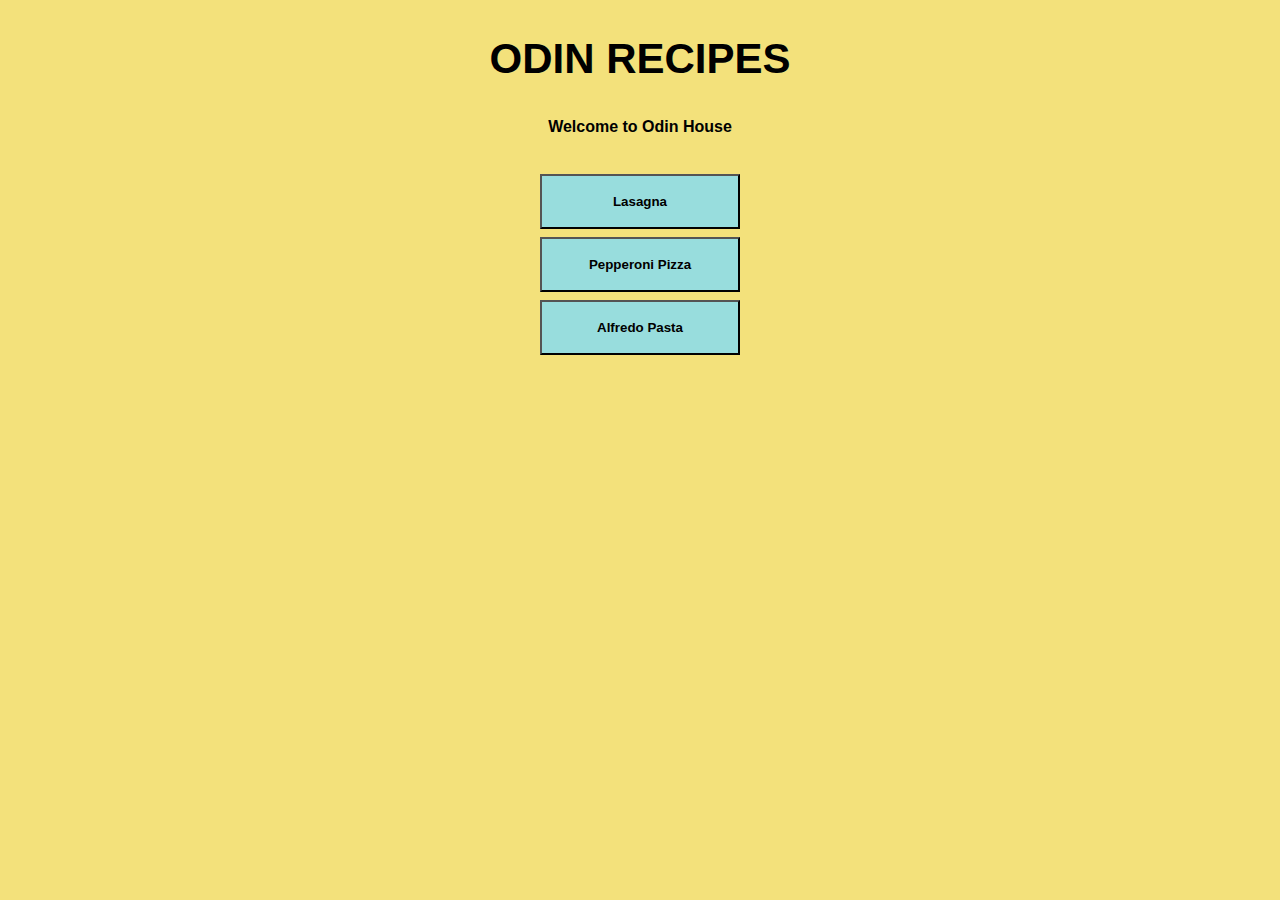
<file: index.html>
<!DOCTYPE html>
<html lang="en">
    <head>
        <meta charset="utf-8" />
        <link rel="stylesheet" href="./style.css" />
        <title>Odin Recipes</title>
    </head>

    <body>
        <h1>ODIN RECIPES</h1>
        <p>Welcome to Odin House</p>
        <div class="container">
            <a class="recipe" href="./recipes/lasagna.html" target="_blank"><button>Lasagna</button></a>
            <a class="recipe" href="./recipes/pepperoni-pizza.html" target="_blank"><button>Pepperoni Pizza</button></a>
            <a class="recipe" href="./recipes/alfredo-pasta.html" target="_blank"><button>Alfredo Pasta</button></a>
        </div>
    </body>
</html>
</file>
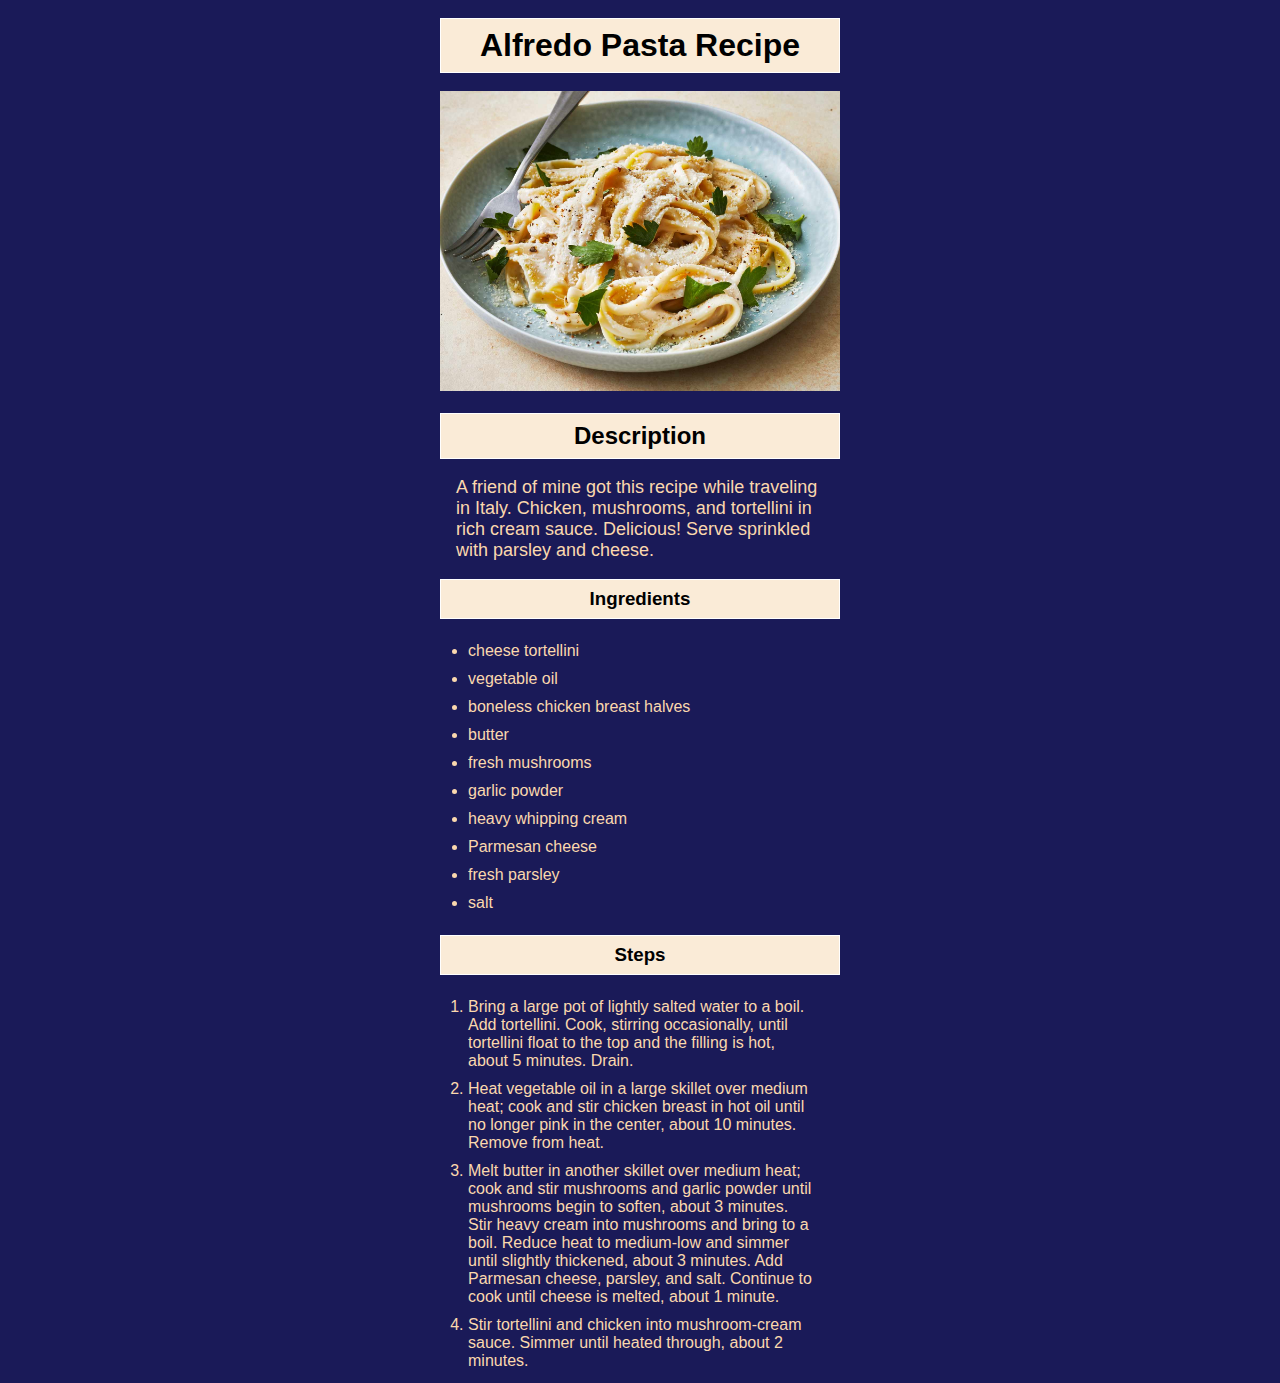
<file: recipes/alfredo-pasta.html>
<!DOCTYPE html>
<html lang="en">
    <head>
        <meta charset="utf-8" />
        <link rel="stylesheet" href="./recipes.css" />
        <title>Alfredo Pasta Recipe</title>
    </head>

    <body>
        <h1>Alfredo Pasta Recipe</h1>
        <div class="images">
            <img src="../images/alfredo-pasta.jpg" alt="Alfredo Pasta" />
        </div>
        <div class="description">
            <h2>Description</h2>
            <p>
                A friend of mine got this recipe while traveling in Italy.
                Chicken, mushrooms, and tortellini in rich cream sauce.
                Delicious! Serve sprinkled with parsley and cheese.
            </p>
            <h3>Ingredients</h3>
            <ul>
                <li>cheese tortellini</li>
                <li>vegetable oil</li>
                <li>boneless chicken breast halves</li>
                <li>butter</li>
                <li>fresh mushrooms</li>
                <li>garlic powder</li>
                <li>heavy whipping cream</li>
                <li>Parmesan cheese</li>
                <li>fresh parsley</li>
                <li>salt</li>
            </ul>
            <h3>Steps</h3>
            <ol>
                <li>
                    Bring a large pot of lightly salted water to a boil. Add
                    tortellini. Cook, stirring occasionally, until tortellini
                    float to the top and the filling is hot, about 5 minutes.
                    Drain.
                </li>
                <li>
                    Heat vegetable oil in a large skillet over medium heat; cook
                    and stir chicken breast in hot oil until no longer pink in
                    the center, about 10 minutes. Remove from heat.
                </li>
                <li>
                    Melt butter in another skillet over medium heat; cook and
                    stir mushrooms and garlic powder until mushrooms begin to
                    soften, about 3 minutes. Stir heavy cream into mushrooms and
                    bring to a boil. Reduce heat to medium-low and simmer until
                    slightly thickened, about 3 minutes. Add Parmesan cheese,
                    parsley, and salt. Continue to cook until cheese is melted,
                    about 1 minute.
                </li>
                <li>
                    Stir tortellini and chicken into mushroom-cream sauce.
                    Simmer until heated through, about 2 minutes.
                </li>
            </ol>
        </div>
    </body>
</html>
</file>
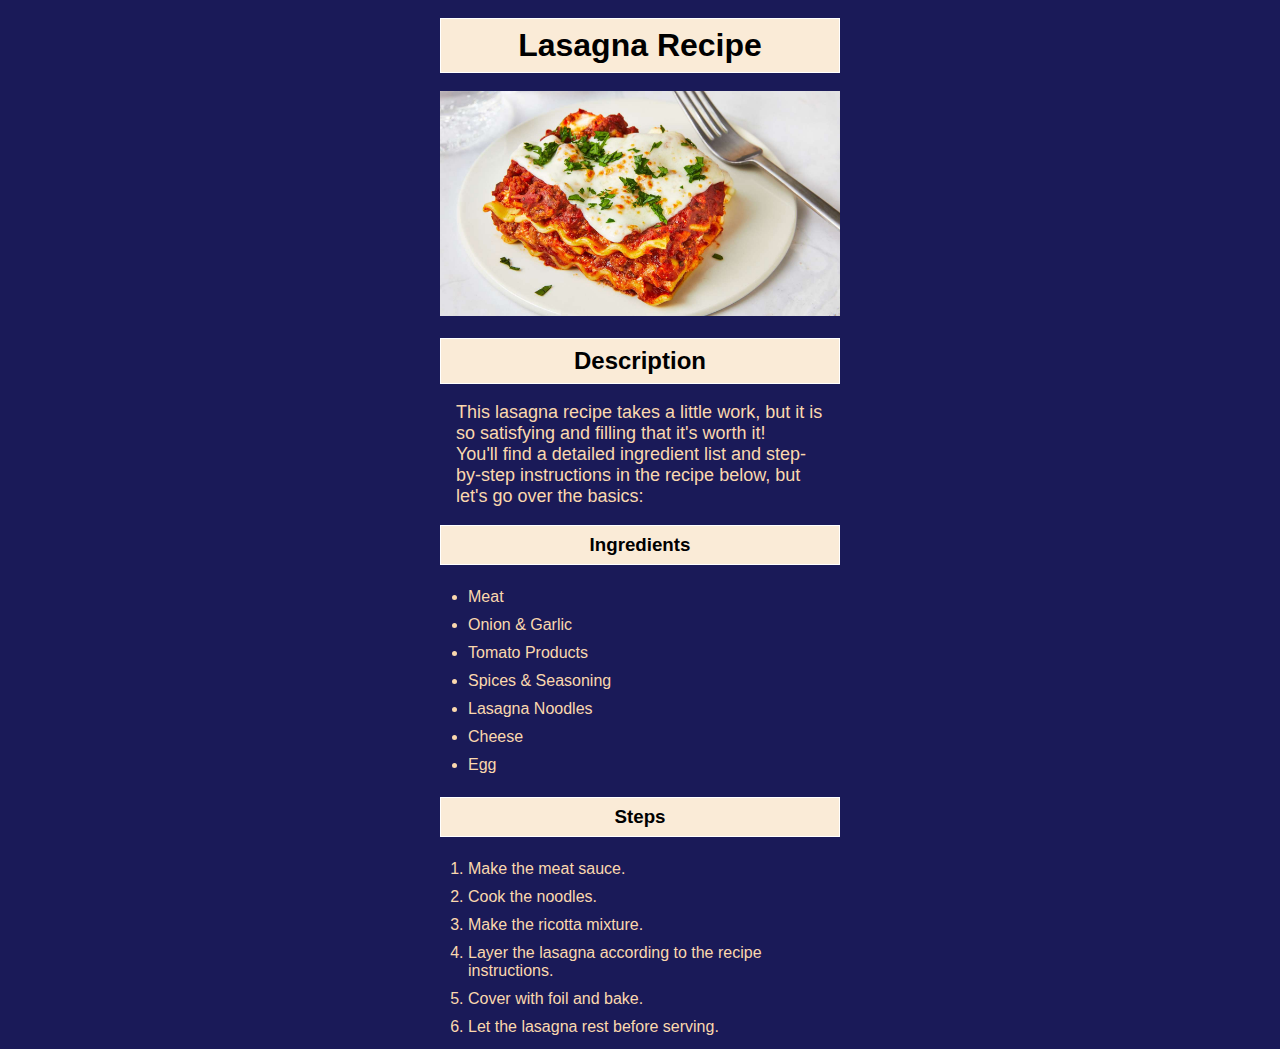
<file: recipes/lasagna.html>
<!DOCTYPE html>
<html>
    <head>
        <meta charset="utf-8" />
        <link rel="stylesheet" href="./recipes.css" />
        <title>Lasagna Recipe</title>
    </head>

    <body>
        <h1>Lasagna Recipe</h1>
        <div class="images">
            <img src="../images/lasagna.jpg" alt="lasagna" />
        </div>
        <div class="description">
            <h2>Description</h2>
            <p>
                This lasagna recipe takes a little work, but it is so satisfying
                and filling that it's worth it!
            </p>
            <p>
                You'll find a detailed ingredient list and step-by-step
                instructions in the recipe below, but let's go over the basics:
            </p>
            <h3>Ingredients</h3>
            <ul>
                <li>Meat</li>
                <li>Onion & Garlic</li>
                <li>Tomato Products</li>
                <li>Spices & Seasoning</li>
                <li>Lasagna Noodles</li>
                <li>Cheese</li>
                <li>Egg</li>
            </ul>
            <h3>Steps</h3>
            <ol>
                <li>Make the meat sauce.</li>
                <li>Cook the noodles.</li>
                <li>Make the ricotta mixture.</li>
                <li>Layer the lasagna according to the recipe instructions.</li>
                <li>Cover with foil and bake.</li>
                <li>Let the lasagna rest before serving.</li>
            </ol>
        </div>
    </body>
</html>
</file>
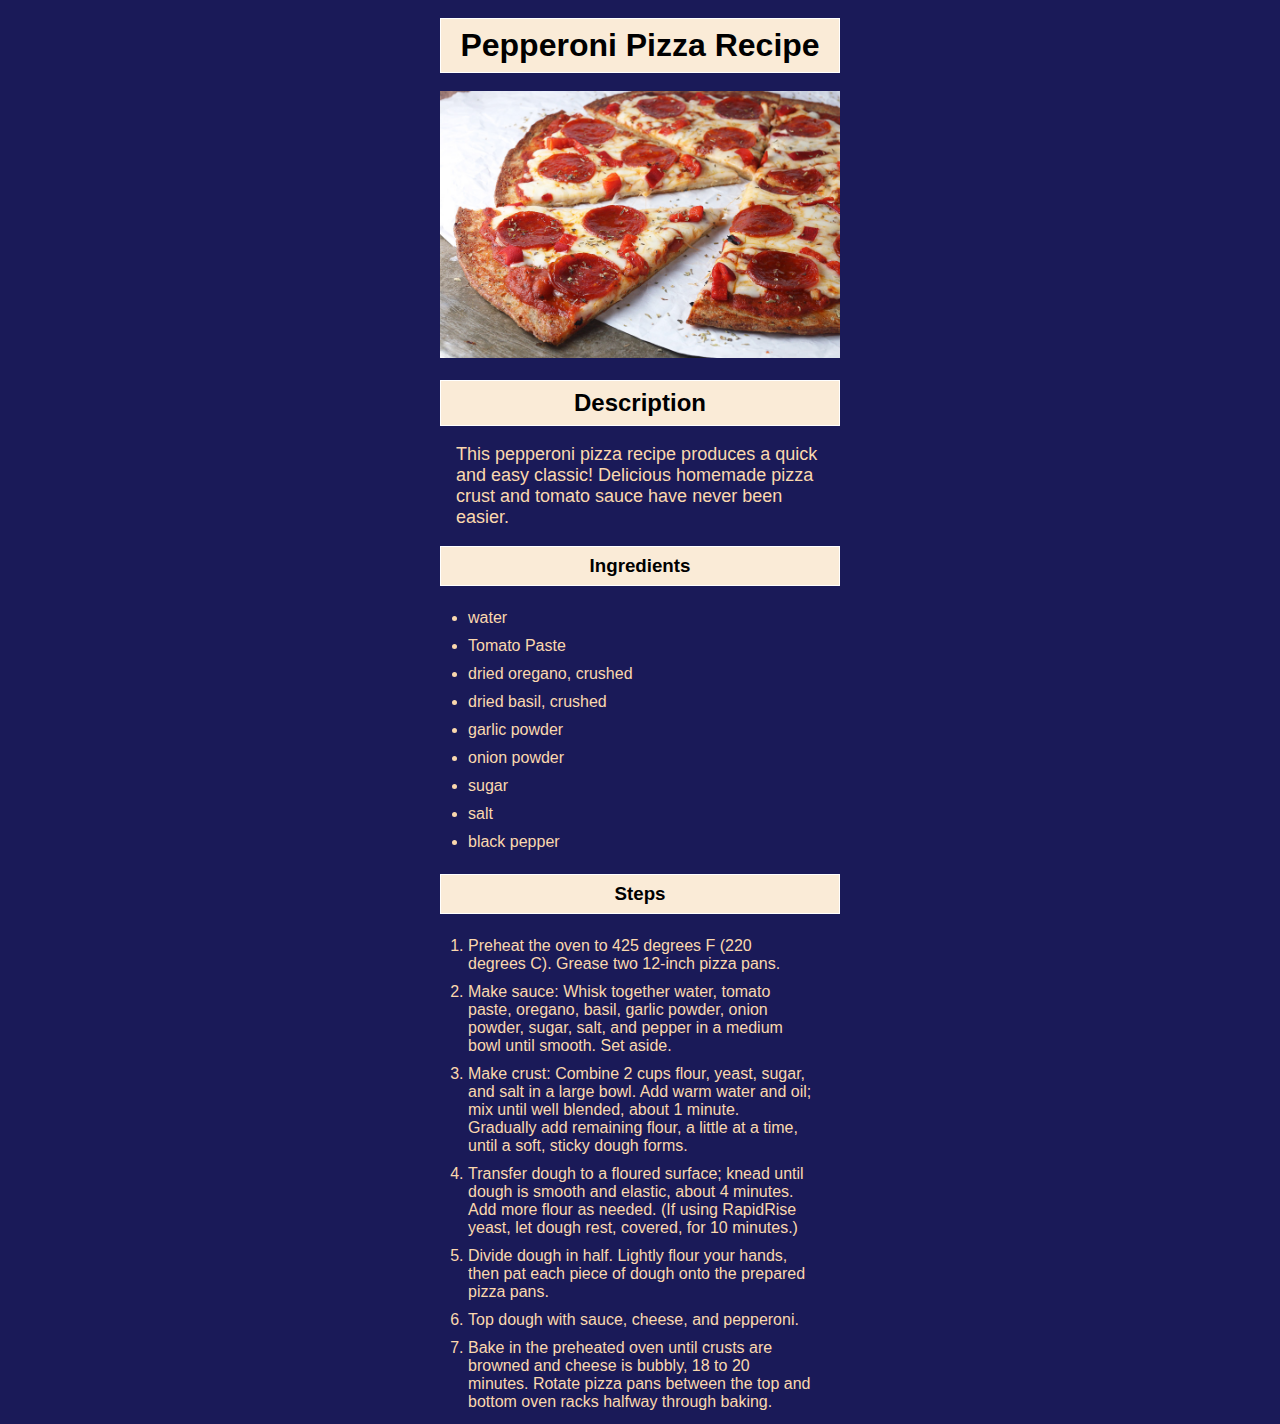
<file: recipes/pepperoni-pizza.html>
<!DOCTYPE html>
<html>
    <head>
        <meta charset="utf-8" />
        <link rel="stylesheet" href="./recipes.css" />
        <title>Pepperoni Pizza Recipe</title>
    </head>
    <body>
        <h1>Pepperoni Pizza Recipe</h1>
        <div class="images">
            <img src="../images/pepperoni-pizza.jpg" alt="Pepperoni Pizza" />
        </div>
        <div class="description">
            <h2>Description</h2>
            <p>
                This pepperoni pizza recipe produces a quick and easy classic!
                Delicious homemade pizza crust and tomato sauce have never been
                easier.
            </p>
            <h3>Ingredients</h3>
            <ul>
                <li>water</li>
                <li>Tomato Paste</li>
                <li>dried oregano, crushed</li>
                <li>dried basil, crushed</li>
                <li>garlic powder</li>
                <li>onion powder</li>
                <li>sugar</li>
                <li>salt</li>
                <li>black pepper</li>
            </ul>
            <h3>Steps</h3>
            <ol>
                <li>
                    Preheat the oven to 425 degrees F (220 degrees C). Grease
                    two 12-inch pizza pans.
                </li>
                <li>
                    Make sauce: Whisk together water, tomato paste, oregano,
                    basil, garlic powder, onion powder, sugar, salt, and pepper
                    in a medium bowl until smooth. Set aside.
                </li>
                <li>
                    Make crust: Combine 2 cups flour, yeast, sugar, and salt in
                    a large bowl. Add warm water and oil; mix until well
                    blended, about 1 minute. Gradually add remaining flour, a
                    little at a time, until a soft, sticky dough forms.
                </li>
                <li>
                    Transfer dough to a floured surface; knead until dough is
                    smooth and elastic, about 4 minutes. Add more flour as
                    needed. (If using RapidRise yeast, let dough rest, covered,
                    for 10 minutes.)
                </li>
                <li>
                    Divide dough in half. Lightly flour your hands, then pat
                    each piece of dough onto the prepared pizza pans.
                </li>
                <li>Top dough with sauce, cheese, and pepperoni.</li>
                <li>
                    Bake in the preheated oven until crusts are browned and
                    cheese is bubbly, 18 to 20 minutes. Rotate pizza pans
                    between the top and bottom oven racks halfway through
                    baking.
                </li>
            </ol>
        </div>
    </body>
</html>
</file>
<file: style.css>
* {
    margin: 0;
    padding: 0;
    box-sizing: border-box;
    background-color: #f3e17b;
    font-family: sans-serif;
    font-weight: 800;
    color: black;
}

h1 {
    text-align: center;
    margin: 35px 0;
    font-size: 42px;
}

p {
    text-align: center;
}

.container {
    width: 200px;
    margin: 38px auto;
}

button {
    display: block;
    margin: 8px auto;
    padding: 18px;
    width: 200px;
    cursor: pointer;
    background-color: rgb(152, 221, 221);
}

a {
    text-decoration: none;
}
</file>
<file: recipes/recipes.css>
* {
    box-sizing: border-box;
    margin: 0;
    padding: 0;
    font-family: Impact, Haettenschweiler, "Arial Narrow Bold", sans-serif;
}

body {
    background-color: rgb(26, 26, 88);
    color: rgb(250, 216, 174);
}
h1,
h2,
h3 {
    text-align: center;
    margin: 18px auto;
    border: 1px solid white;
    width: 400px;
    padding: 8px 0;
    background-color: antiquewhite;
    color: black;
}

li {
    padding: 5px 0;
}

img {
    width: 400px;
    height: auto;
}

.images {
    width: 400px;
    margin: 18px auto;
}

.description {
    width: 400px;
    margin: 8px auto;
}

.description p {
    font-size: 18px;
    padding: 0 16px;
}

.description ul,
ol {
    padding: 0 28px;
}
</file>
